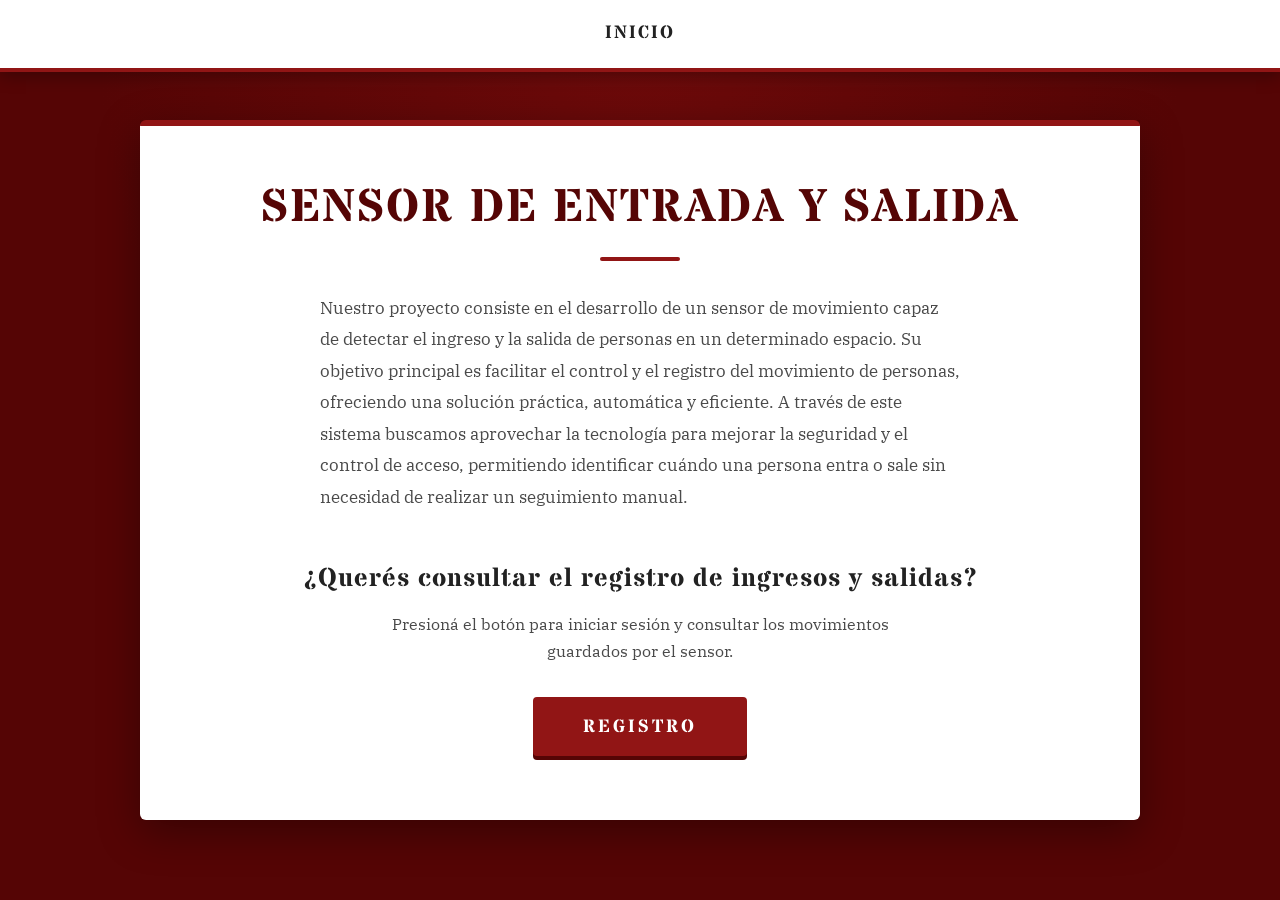
<file: sensor_entrada_salida_web/index.html>
<!doctype html>
<html lang="es"><head><meta charset="UTF-8"><meta name="viewport" content="width=device-width,initial-scale=1"><title>Sensor de entrada y salida</title><link rel="stylesheet" href="style.css"></head>
<body>
<nav class="navegador"><a class="intro" href="index.html">INICIO</a></nav>
<main class="contenido">
<h1 class="titulo1">SENSOR DE ENTRADA Y SALIDA</h1>
<p class="parrafo1">Nuestro proyecto consiste en el desarrollo de un sensor de movimiento capaz de detectar el ingreso y la salida de personas en un determinado espacio. Su objetivo principal es facilitar el control y el registro del movimiento de personas, ofreciendo una solución práctica, automática y eficiente. A través de este sistema buscamos aprovechar la tecnología para mejorar la seguridad y el control de acceso, permitiendo identificar cuándo una persona entra o sale sin necesidad de realizar un seguimiento manual.</p>
<h2 class="subtitulo">¿Querés consultar el registro de ingresos y salidas?</h2>
<p class="parrafo2">Presioná el botón para iniciar sesión y consultar los movimientos guardados por el sensor.</p>
<div class="boton"><a href="registro.html"><button class="boton1" type="button">REGISTRO</button></a></div>
</main></body></html>
</file>
<file: sensor_entrada_salida_web/style.css>
@import url('https://fonts.googleapis.com/css2?family=IBM+Plex+Serif:ital,wght@0,400;0,500;0,600;0,700;1,400&family=Stardos+Stencil:wght@400;700&display=swap');

/* ============================================
   VARIABLES (misma paleta que ya tenías)
   ============================================ */
:root {
    --bordo-oscuro: #550505;
    --bordo: #911515;
    --bordo-claro: #f5eeee;
    --blanco: #ffffff;
    --texto: #222222;
    --texto-suave: #4a4a4a;
    --linea: #e4d9d9;
    --verde: #16733b;
    --verde-fondo: #e6f4ec;
    --rojo: #a02020;
    --rojo-fondo: #fbe9e9;

    --fuente-titulo: "Stardos Stencil", system-ui, sans-serif;
    --fuente-texto: "IBM Plex Serif", Georgia, serif;
}

/* ============================================
   BASE
   ============================================ */
*,
*::before,
*::after {
    margin: 0;
    padding: 0;
    box-sizing: border-box;
}

body {
    font-family: var(--fuente-texto);
    background-color: var(--bordo-oscuro);
    background-image: radial-gradient(ellipse at top, #6e0a0a 0%, var(--bordo-oscuro) 60%);
    background-attachment: fixed;
    color: var(--texto);
    min-height: 100vh;
    padding-bottom: 60px;
}

[hidden] {
    display: none !important;
}

:focus-visible {
    outline: 3px solid var(--bordo);
    outline-offset: 3px;
}

/* ============================================
   NAVEGADOR
   ============================================ */
.navegador {
    width: 100%;
    height: 72px;
    background-color: var(--blanco);
    display: flex;
    justify-content: center;
    align-items: center;
    gap: 40px;
    border-bottom: 4px solid var(--bordo);
    box-shadow: 0 4px 16px rgba(0, 0, 0, 0.3);
}

.navegador .intro {
    font-family: var(--fuente-titulo);
    font-size: 18px;
    font-weight: 700;
    letter-spacing: 2px;
    text-decoration: none;
    color: var(--texto);
    padding: 6px 2px;
    border-bottom: 3px solid transparent;
    transition: color 0.2s, border-color 0.2s;
}

.navegador a.intro:hover {
    color: var(--bordo);
    border-bottom-color: var(--bordo);
}

/* La página actual (el <span class="intro">) */
.navegador span.intro {
    color: var(--bordo);
    border-bottom-color: var(--bordo);
}

/* ============================================
   CONTENEDOR PRINCIPAL
   ============================================ */
.contenido {
    width: 90%;
    max-width: 1000px;
    margin: 48px auto 0;
    background-color: var(--blanco);
    padding: 56px clamp(24px, 6vw, 72px);
    text-align: center;
    border-radius: 6px;
    border-top: 6px solid var(--bordo);
    box-shadow: 0 12px 40px rgba(0, 0, 0, 0.35);
}

.registro-contenido {
    margin-bottom: 20px;
}

/* ============================================
   TIPOGRAFÍA
   ============================================ */
.titulo1 {
    font-family: var(--fuente-titulo);
    font-size: clamp(28px, 5vw, 46px);
    font-weight: 700;
    line-height: 1.15;
    letter-spacing: 2px;
    color: var(--bordo-oscuro);
    margin-bottom: 14px;
}

/* Barrita bajo el título */
.titulo1::after {
    content: "";
    display: block;
    width: 80px;
    height: 4px;
    background: var(--bordo);
    margin: 22px auto 0;
    border-radius: 2px;
}

.parrafo1 {
    font-size: 17px;
    line-height: 1.85;
    color: var(--texto-suave);
    text-align: left;
    max-width: 64ch;
    margin: 32px auto 48px;
}

.subtitulo {
    font-family: var(--fuente-titulo);
    font-size: clamp(20px, 3vw, 26px);
    font-weight: 700;
    letter-spacing: 1px;
    color: var(--texto);
    margin-bottom: 14px;
}

.parrafo2 {
    font-size: 16px;
    line-height: 1.7;
    color: var(--texto-suave);
    max-width: 56ch;
    margin: 0 auto 16px;
}

/* ============================================
   BOTONES
   ============================================ */
.boton {
    display: flex;
    justify-content: center;
    margin: 32px auto 8px;
}

.boton a {
    text-decoration: none;
}

.boton1 {
    background-color: var(--bordo);
    color: var(--blanco);
    border: 2px solid var(--bordo);
    padding: 15px 48px;
    font-family: var(--fuente-titulo);
    font-size: 18px;
    font-weight: 700;
    letter-spacing: 3px;
    border-radius: 4px;
    cursor: pointer;
    box-shadow: 0 4px 0 var(--bordo-oscuro);
    transition: transform 0.15s, box-shadow 0.15s, background-color 0.15s;
}

.boton1:hover {
    background-color: var(--bordo-oscuro);
    border-color: var(--bordo-oscuro);
    transform: translateY(-2px);
    box-shadow: 0 6px 0 #2e0202;
}

.boton1:active {
    transform: translateY(3px);
    box-shadow: 0 1px 0 var(--bordo-oscuro);
}

.boton-secundario {
    background: var(--blanco);
    color: var(--bordo-oscuro);
    border: 2px solid var(--bordo);
    padding: 9px 18px;
    border-radius: 4px;
    font-family: var(--fuente-titulo);
    font-size: 15px;
    font-weight: 700;
    letter-spacing: 1.5px;
    cursor: pointer;
    transition: background-color 0.15s, color 0.15s;
}

.boton-secundario:hover {
    background: var(--bordo);
    color: var(--blanco);
}

/* ============================================
   FORMULARIO DE LOGIN
   ============================================ */
.login-form {
    max-width: 430px;
    margin: 28px auto 8px;
    padding: 28px;
    display: flex;
    flex-direction: column;
    gap: 8px;
    text-align: left;
    background: var(--bordo-claro);
    border: 1px solid var(--linea);
    border-radius: 6px;
}

.login-form label {
    font-weight: 600;
    font-size: 15px;
    margin-top: 8px;
    color: var(--bordo-oscuro);
}

.login-form input {
    width: 100%;
    padding: 13px 14px;
    border: 2px solid #cdbcbc;
    border-radius: 4px;
    background: var(--blanco);
    font-family: var(--fuente-texto);
    font-size: 16px;
    color: var(--texto);
    transition: border-color 0.2s, box-shadow 0.2s;
}

.login-form input::placeholder {
    color: #9a8e8e;
}

.login-form input:focus {
    outline: none;
    border-color: var(--bordo);
    box-shadow: 0 0 0 4px rgba(145, 21, 21, 0.18);
}

.login-form .boton1 {
    margin-top: 18px;
    width: 100%;
    padding: 14px;
}

/* ============================================
   ESTADO / MENSAJES
   ============================================ */
.estado {
    margin: 22px auto;
    padding: 12px 18px;
    max-width: 56ch;
    font-size: 15px;
    font-weight: 600;
    color: var(--texto-suave);
    background: var(--bordo-claro);
    border-left: 4px solid var(--bordo);
    border-radius: 3px;
    text-align: left;
}

.estado.error {
    color: #7d0000;
    background: var(--rojo-fondo);
    border-left-color: #c00000;
}

/* ============================================
   PANEL DE REGISTROS
   ============================================ */
.barra-registros {
    display: flex;
    align-items: center;
    justify-content: space-between;
    gap: 15px;
    margin: 36px 0 8px;
    padding-top: 28px;
    border-top: 1px solid var(--linea);
}

.barra-registros .subtitulo {
    margin: 0;
    text-align: left;
}

/* Contadores */
.resumen {
    display: flex;
    justify-content: center;
    gap: 20px;
    margin: 24px 0 32px;
}

.resumen div {
    flex: 1;
    max-width: 220px;
    min-width: 130px;
    padding: 20px 16px 18px;
    background: var(--bordo-claro);
    border-radius: 6px;
    border-top: 5px solid var(--verde);
    text-align: center;
}

.resumen div:last-child {
    border-top-color: var(--rojo);
}

.resumen span {
    display: block;
    font-family: var(--fuente-titulo);
    font-size: clamp(40px, 8vw, 60px);
    font-weight: 700;
    line-height: 1;
    color: var(--bordo-oscuro);
    margin-bottom: 8px;
}

.resumen small {
    font-size: 13px;
    font-weight: 600;
    letter-spacing: 1.5px;
    color: var(--texto-suave);
}

/* ============================================
   TABLA
   ============================================ */
.tabla-contenedor {
    overflow-x: auto;
    border: 1px solid var(--linea);
    border-radius: 6px;
    max-height: 480px;
    overflow-y: auto;
}

table {
    width: 100%;
    border-collapse: collapse;
}

th,
td {
    padding: 14px 18px;
    text-align: left;
}

td {
    border-bottom: 1px solid var(--linea);
    font-size: 15px;
    font-variant-numeric: tabular-nums;
}

th {
    position: sticky;
    top: 0;
    background: var(--bordo-oscuro);
    color: var(--blanco);
    font-family: var(--fuente-titulo);
    font-size: 15px;
    letter-spacing: 2px;
}

tbody tr:nth-child(even) {
    background: #fbf8f8;
}

tbody tr:hover {
    background: var(--bordo-claro);
}

tbody tr:last-child td {
    border-bottom: none;
}

/* Tipos de movimiento (con puntito además del color) */
.tipo-entrada,
.tipo-salida,
.tipo-sin-clasificar {
    font-weight: 700;
    letter-spacing: 1px;
}

.tipo-entrada::before,
.tipo-salida::before,
.tipo-sin-clasificar::before {
    content: "";
    display: inline-block;
    width: 10px;
    height: 10px;
    border-radius: 50%;
    margin-right: 10px;
    background: currentColor;
}

.tipo-entrada {
    color: var(--verde);
}

.tipo-salida {
    color: var(--rojo);
}

.tipo-sin-clasificar {
    color: #777777;
}

/* ============================================
   RESPONSIVE
   ============================================ */
@media (max-width: 650px) {
    .navegador {
        height: 64px;
        gap: 28px;
    }

    .contenido {
        width: 94%;
        margin-top: 28px;
        padding: 36px 20px;
    }

    .login-form {
        padding: 20px;
    }

    .barra-registros {
        align-items: flex-start;
        flex-direction: column;
    }

    .resumen {
        gap: 10px;
    }

    .resumen div {
        min-width: 0;
    }

    th,
    td {
        padding: 12px;
    }
}

/* ============================================
   ACCESIBILIDAD
   ============================================ */
@media (prefers-reduced-motion: reduce) {
    * {
        transition: none !important;
    }
}
</file>
